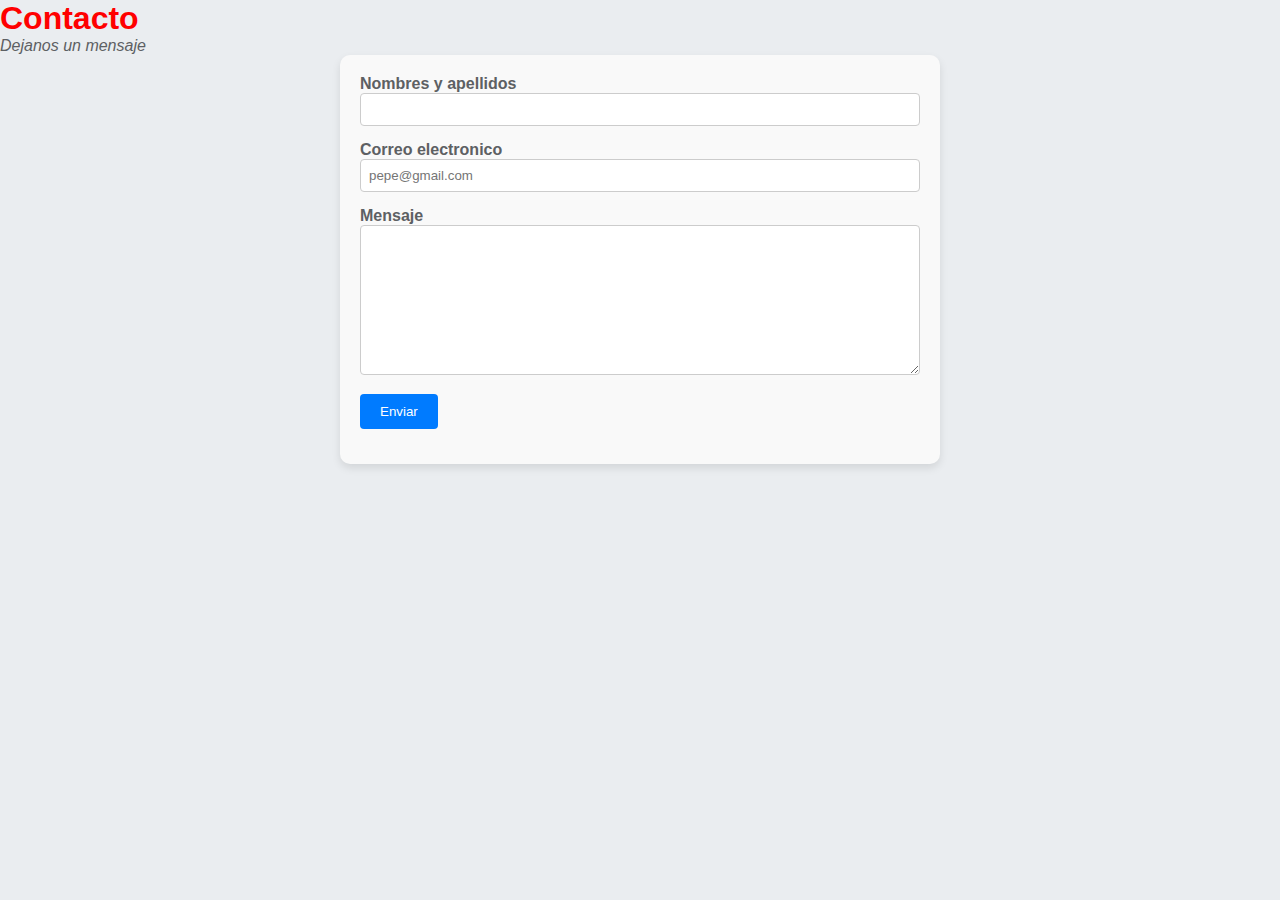
<file: contacto.html>
<!DOCTYPE html>
<html lang="en">
  <head>
    <meta charset="UTF-8" />
    <title>Formulario de contacto</title>
    <link rel="stylesheet" href="stylesf.css" />
    <script src="scriptf.js"></script> 
  </head>
  <body>
    <footer class="form-header">
      <h1>Contacto</h1>
      <p><em>Dejanos un mensaje</em></p>

      <form action="" method="get" class="formulario">
        <div class="form-row">
            <label for="nombre">Nombres y apellidos</label>
            <input id="nombre" name="nombre" type="text" />
          </div>

          <div class="form-row">
            <label for="email">Correo electronico</label>
            <input
              id="email"
              name="email"
              type="email"
              placeholder="pepe@gmail.com"
            />
          </div>
          <div class="form-row">
            <label for="mensaje">Mensaje</label>
            <textarea id="mensaje" name="mensaje"></textarea>
          </div>
          <div class="form-row">
            <button>Enviar</button>
          </div>
      </form>
    </footer>
  </body>
</html>
</file>
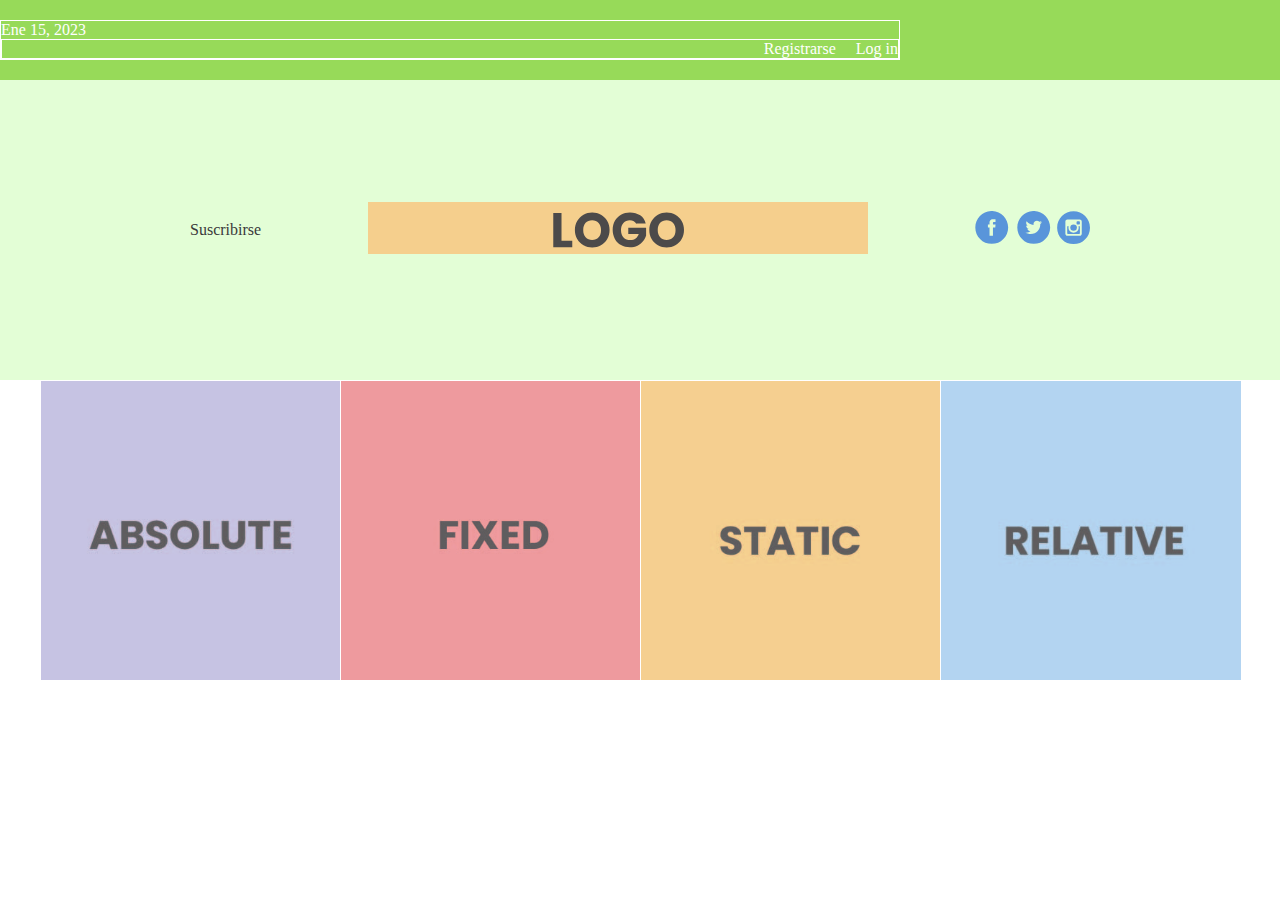
<file: flexbox.html>
<!DOCTYPE html>
<html lang="en">
  <head>
    <meta charset="UTF-8" />
    <title>Some Web Page</title>
    <link rel="stylesheet" href="styles3.css" />
  </head>
  <body>
    <div class="menu-container">
      <div class="menu">
        <div class="date">Ene 15, 2023</div>
        <div class="links">
          <div class="signup">Registrarse</div>
          <div class="login">Log in</div>
        </div>
      </div>
    </div>
    <div class="header-container">
        <div class="header">
          <div class="subscribe">Suscribirse</div>
          <div class="logo"><img src="images-flex/logo-01.svg" /></div>
          <div class="social"><img src="images-flex/social-icons.svg" /></div>
        </div>
      </div>
      <div class="photo-grid-container">
        <div class="photo-grid">
          <div class="photo-grid-item first-item">
            <img src="images-flex/absolute-01.jpg" />
          </div>
          <div class="photo-grid-item">
            <img src="images-flex/fixed-01.jpg" />
          </div>
          <div class="photo-grid-item">
            <img src="images-flex/static-01.jpg" />
          </div>
          <div class="photo-grid-item">
            <img src="images-flex/relative-01.jpg" />
          </div>
        </div>
      </div>
  </body>
</html>
</file>
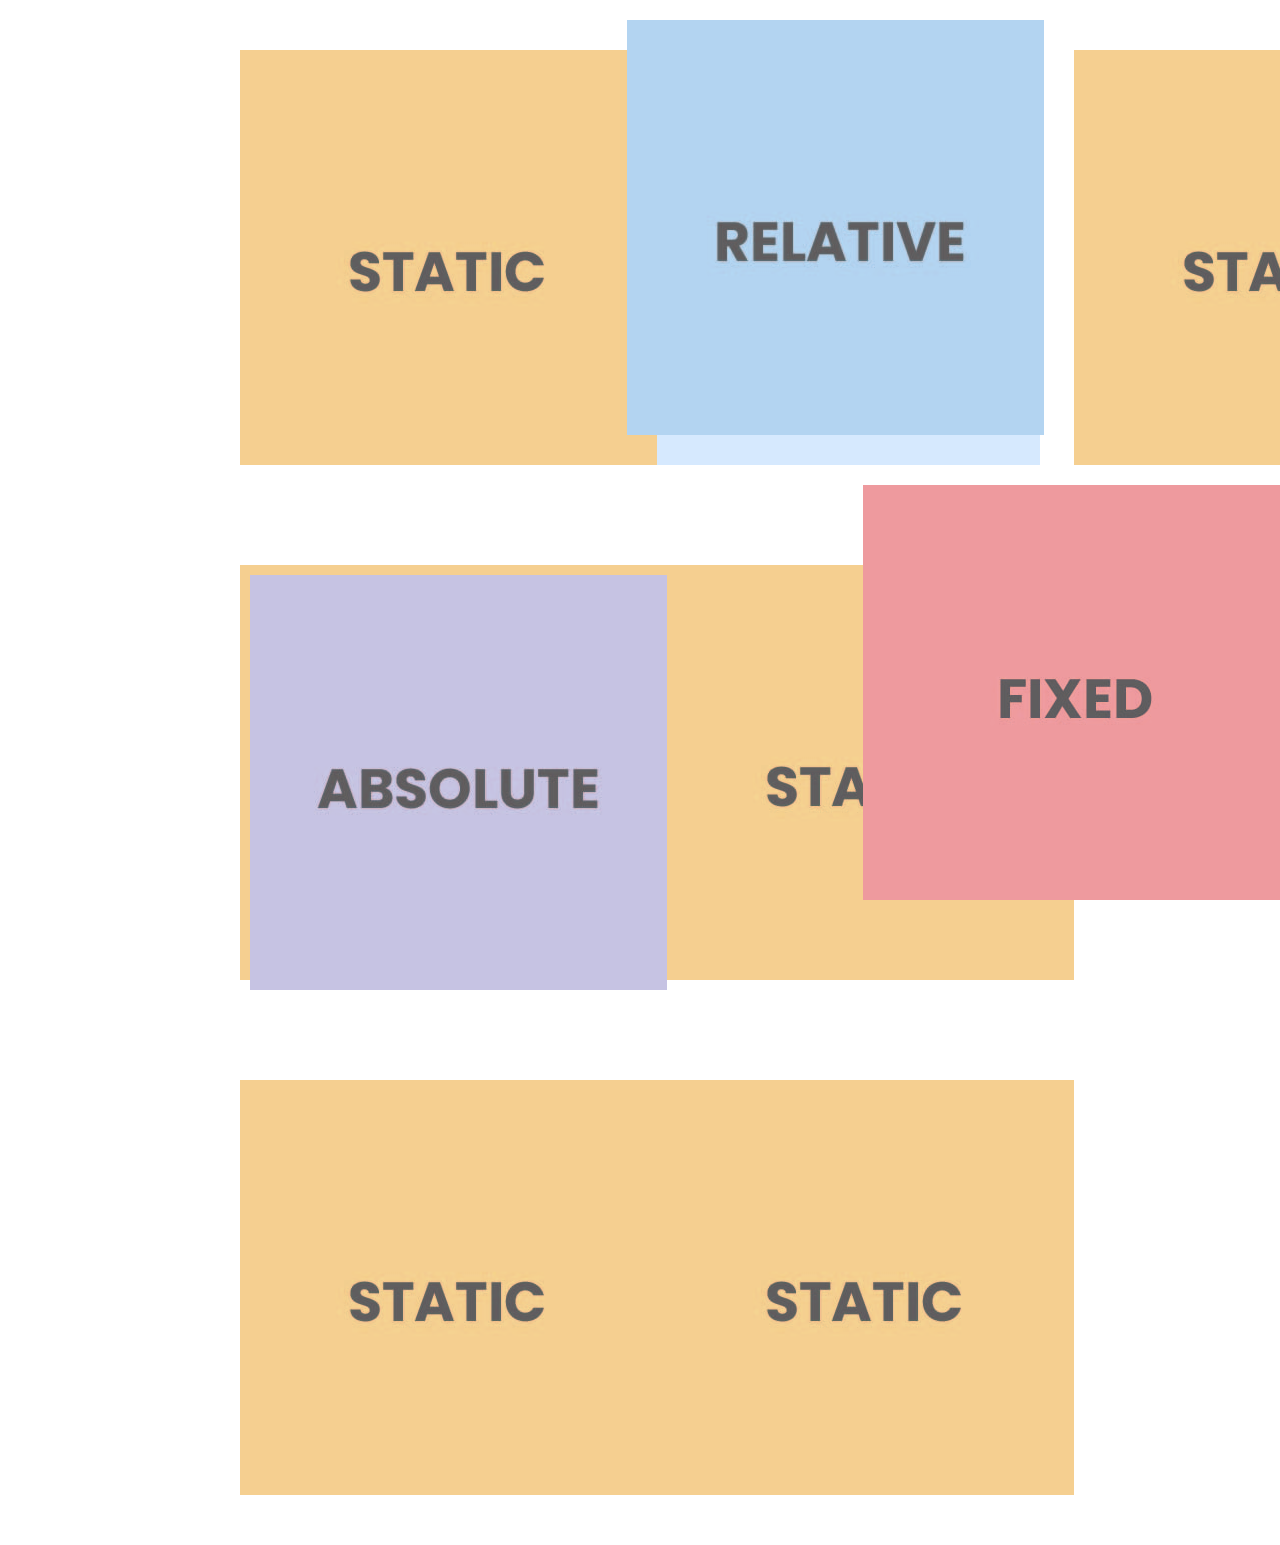
<file: position.html>
<!DOCTYPE html>
<html>
  <head>
    <meta charset="UTF-8" />
    <title>Posicionando elementosdxc!</title>
    <link href="styles2.css" rel="stylesheet" />
  </head>
  <body>
    <div class="container">
      <div class="ejemplo relative">
        <div class="item"><img src="images/static-01.jpg" /></div>
        <div class="item item-relative">
          <img src="images/relative-01.jpg" />
        </div>
        <div class="item"><img src="images/static-01.jpg" /></div>
      </div>
    </div>

    <div class="container">
      <div class="ejemplo absolute">
        <div class="item"><img src="images/static-01.jpg" /></div>
        <div class="item item-absolute">
          <img src="images/absolute-01.jpg" />
        </div>
        <div class="item"><img src="images/static-01.jpg" /></div>
      </div>
    </div>

    <div class="container">
      <div class="ejemplo fixed">
        <div class="item"><img src="images/static-01.jpg" /></div>
        <div class="item item-fixed"><img src="images/fixed-01.jpg" /></div>
        <div class="item"><img src="images/static-01.jpg" /></div>
      </div>
    </div>
  </body>
</html>
</file>
<file: stylesf.css>
/* ------------- CSS General ------------- */
* {
    margin: 0;
    padding: 0;
    box-sizing: border-box;
  }
  
  body {
    color: #5d6063;
    background-color: #eaedf0;
    font-family: "Helvetica", "Arial", sans-serif;
    font-size: 16px;
  }

  h1{
    color: red;
  }
  
  .formulario {
    max-width: 600px;
    margin: 0 auto;
    background-color: #f9f9f9;
    padding: 20px;
    border-radius: 10px;
    box-shadow: 0 4px 8px rgba(0, 0, 0, 0.1);
  }
  
  .form-row {
    margin-bottom: 15px;
  }
  
  label {
    font-weight: bold;
  }
  
  input, textarea {
    width: 100%;
    padding: 8px;
    border: 1px solid #ccc;
    border-radius: 4px;
    box-sizing: border-box;
  }
  
  button {
    padding: 10px 20px;
    background-color: #007bff;
    color: #fff;
    border: none;
    border-radius: 4px;
    cursor: pointer;
  }
  
  button:hover {
    background-color: #0056b3;
  }
  
  button:focus {
    outline: none;
  }
  
  textarea {
    height: 150px;
  }
  
  /* Estilos para el contenedor de error (opcional) */
  .error-container {
    color: #ff0000;
    font-size: 14px;
    margin-top: 5px;
  }
</file>
<file: styles3.css>
* {
    margin: 0;
    padding: 0;
    box-sizing: border-box;
  }
  
  .menu-container {
    color: #fff;
    background-color: #97da59;
    padding: 20px 0;

  }
  
  .menu {
    border: 1px solid #fff; 
    width: 900px;
    border: 1px solid #fff;
    width: 900px;

  }

  .links {
    border: 1px solid #fff; 
    display: flex;
    justify-content: flex-end;
  }
  
  .login {
    margin-left: 20px;
  }

  .header-container {
    color: #3a3a3a;
    background-color: #e3fed6;
    display: flex;
    justify-content: center;
  }
  
  .logo {
    width: 500px;
  }
  
  .header {
    width: 900px;
    height: 300px;
    display: flex;
    justify-content: space-between;
    align-items: center;
  }

  .photo-grid-container {
    display: flex;
    justify-content: center;
  }
  
  .photo-grid {
    display: flex;
  flex-wrap: wrap;
  }
  
  .photo-grid-item img {
    width: 300px;
  }
  
  .photo-grid-item {
    border: 1px solid #fff;
    width: 300px;
    height: 300px;
  }
</file>
<file: styles2.css>
* {
    margin: 0;
    padding: 0;
    box-sizing: border-box;
  }
  
  body {
    height: 1200px;
  }
  
  .container {
    display: flex;
    justify-content: center;
  }
  
  .ejemplo {
    display: flex;
    justify-content: space-around;
  
    width: 800px;
    margin: 50px 0;
    background-color: #d6e9fe;
  }
  
  .item img {
    display: block;
  }

  .item-relative {
    position: relative;
    bottom: 30px;
    right: 30px;
  }

  .item-absolute {
    position: absolute;
    top: 10px;
    left: 10px;
  }
  
  .container .absolute {
    position: relative;
  }

  .item-fixed {
    position: fixed;
    bottom: 0;
    right: 0;
  }
</file>
